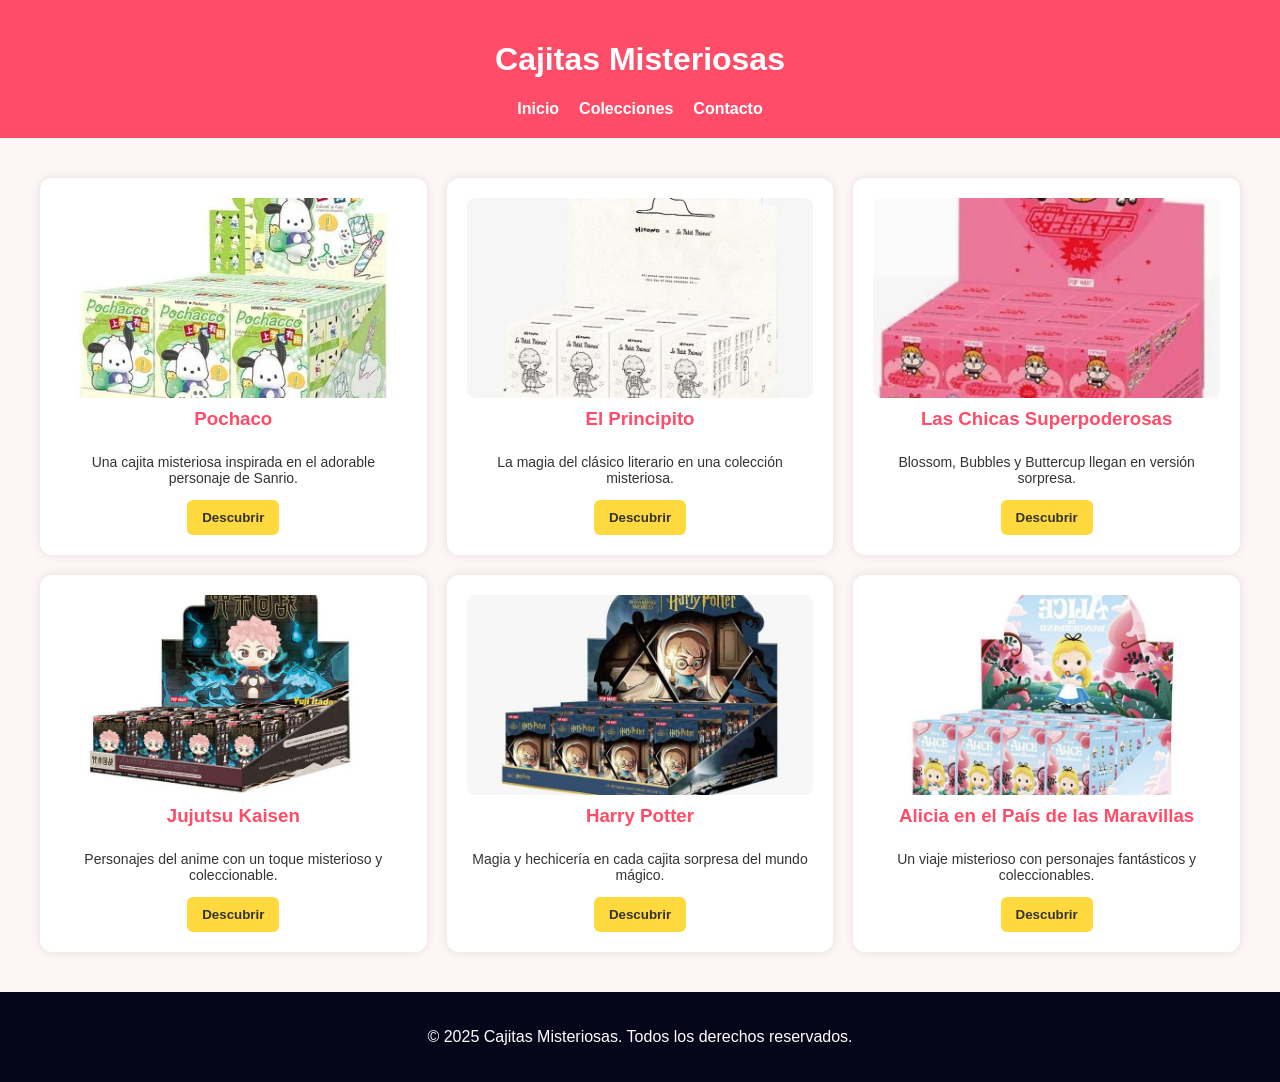
<file: Cajitas Misteriosas/index.html>
<!DOCTYPE html>
<html lang="es">
<head>
  <meta charset="UTF-8">
  <meta name="viewport" content="width=device-width, initial-scale=1.0">
  <title>Cajitas Misteriosas</title>
  <link rel="stylesheet" href="styles.css">
</head>
<body>
  <!-- Header -->
  <header class="header">
    <h1>Cajitas Misteriosas</h1>
    <nav class="nav">
      <ul>
        <li><a href="index.html">Inicio</a></li>
        <li><a href="#">Colecciones</a></li>
        <li><a href="#">Contacto</a></li>
      </ul>
    </nav>
  </header>

  <!-- Main con galería -->
  <main class="galeria">
    <div class="card">
      <img src="imagenes P/Cute Sanrio Cartoon Doll Pachacco School Fun Series Blind Box Pvc Anime Cute Handmade Toy Festival Surprise Gift Home Decoration, All 6 boxes (1).jfif" alt="Cajita Misteriosa Pochaco">
      <h3>Pochaco</h3>
      <p>Una cajita misteriosa inspirada en el adorable personaje de Sanrio.</p>
      <button onclick="location.href='pochaco.html'">Descubrir</button>
    </div>
    <div class="card">
      <img src="imagenes P/principito.jfif" alt="Cajita Misteriosa El Principito">
      <h3>El Principito</h3>
      <p>La magia del clásico literario en una colección misteriosa.</p>
      <button onclick="location.href='principito.html'">Descubrir</button>
    </div>
    <div class="card">
      <img src="imagenes P/chicas super poderosas.jfif" alt="Cajita Misteriosa Chicas Superpoderosas">
      <h3>Las Chicas Superpoderosas</h3>
      <p>Blossom, Bubbles y Buttercup llegan en versión sorpresa.</p>
      <button onclick="location.href='chicas .html'">Descubrir</button>
    </div>
    <div class="card">
      <img src="imagenes P/Pop Mart Jujutsu Kaisen Uniform Series Blind Box Figure In Stock.jfif" alt="Cajita Misteriosa Jujutsu Kaisen">
      <h3>Jujutsu Kaisen</h3>
      <p>Personajes del anime con un toque misterioso y coleccionable.</p>
      <button onclick="location.href='jujutsu.html'">Descubrir</button>
    </div>
    <div class="card">
      <img src="imagenes P/Harry Potter and the Prisoner of Azkaban Series Figures-POP MART(United States).jfif" alt="Cajita Misteriosa Harry Potter">
      <h3>Harry Potter</h3>
      <p>Magia y hechicería en cada cajita sorpresa del mundo mágico.</p>
      <button onclick="location.href='harrypotter.html'">Descubrir</button>
    </div>
    <div class="card">
      <img src="imagenes P/Boîte surprise Alice.jfif" alt="Cajita Misteriosa Alicia en el País de las Maravillas">
      <h3>Alicia en el País de las Maravillas</h3>
      <p>Un viaje misterioso con personajes fantásticos y coleccionables.</p>
      <button onclick="location.href='alicia.html'">Descubrir</button>
    </div>
  </main>

  <!-- Footer -->
  <footer class="footer">
    <p>© 2025 Cajitas Misteriosas. Todos los derechos reservados.</p>
  </footer>
</body>
</html>
</file>
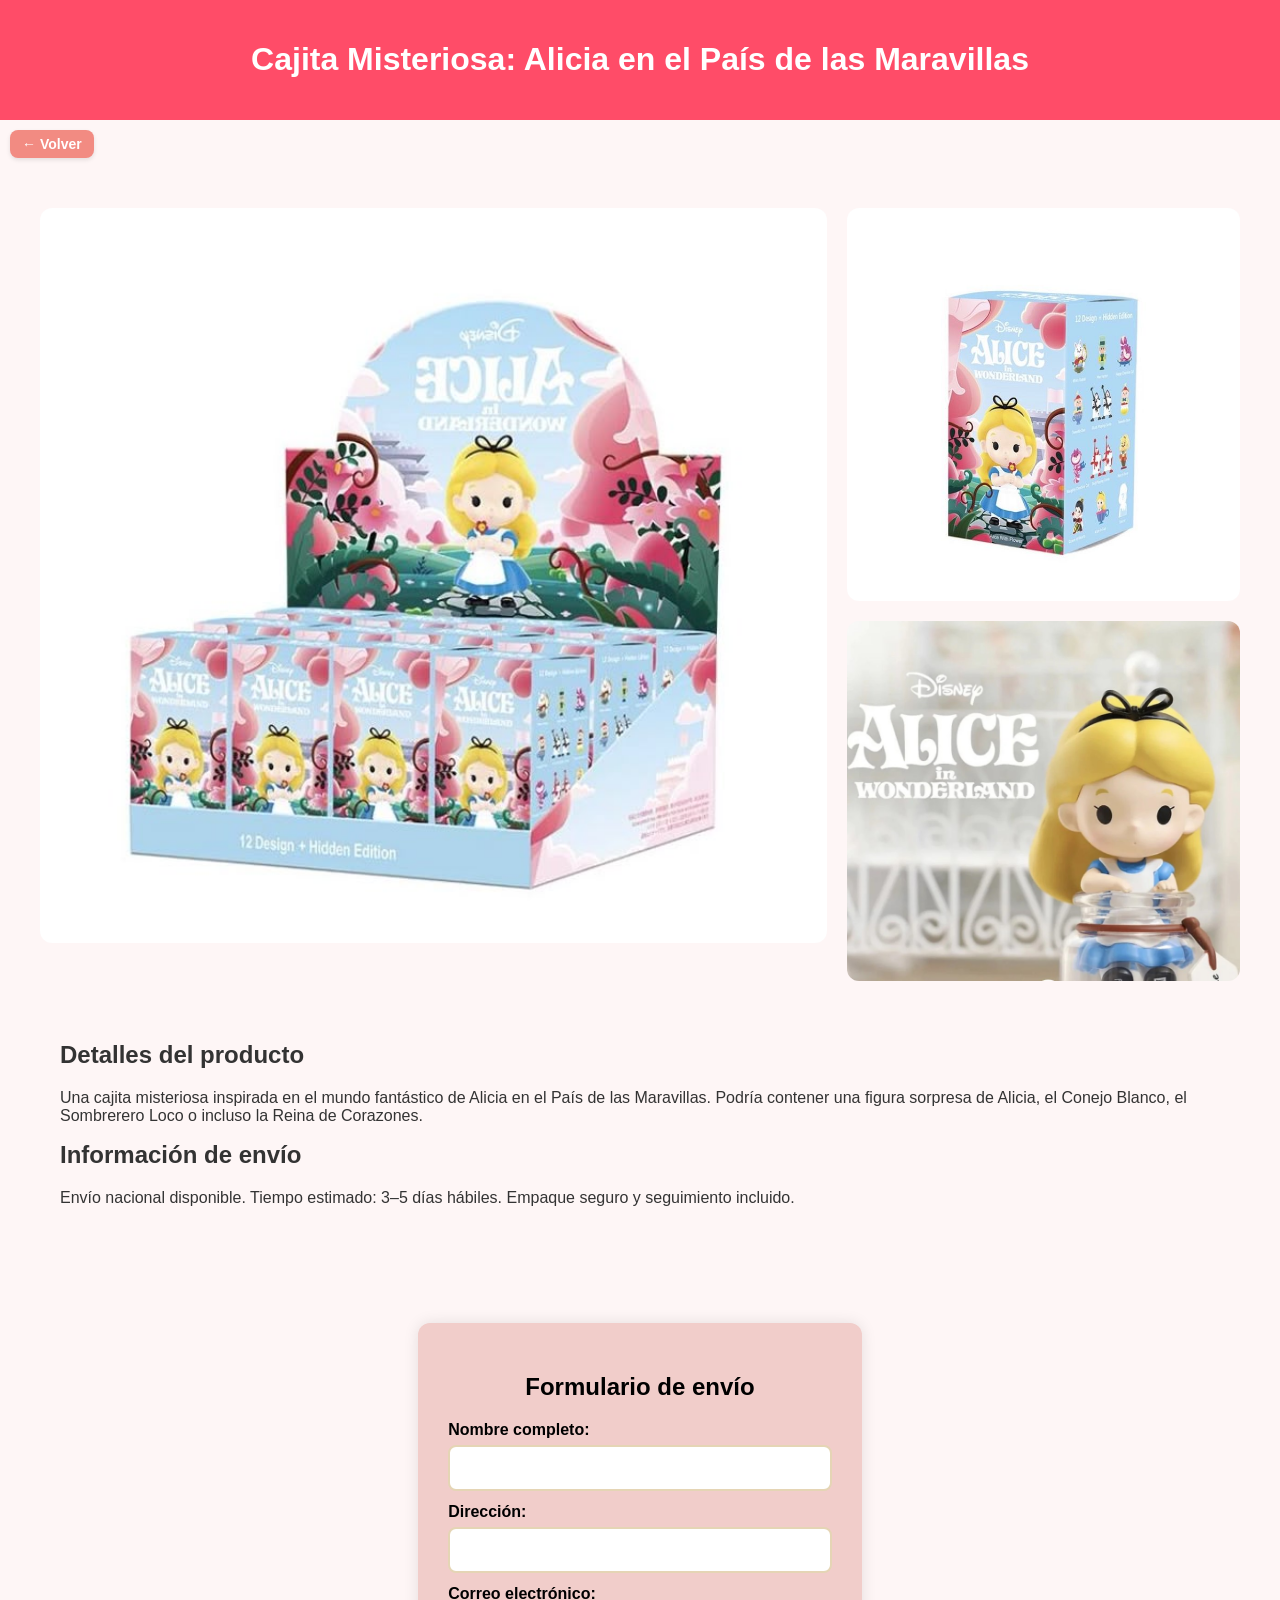
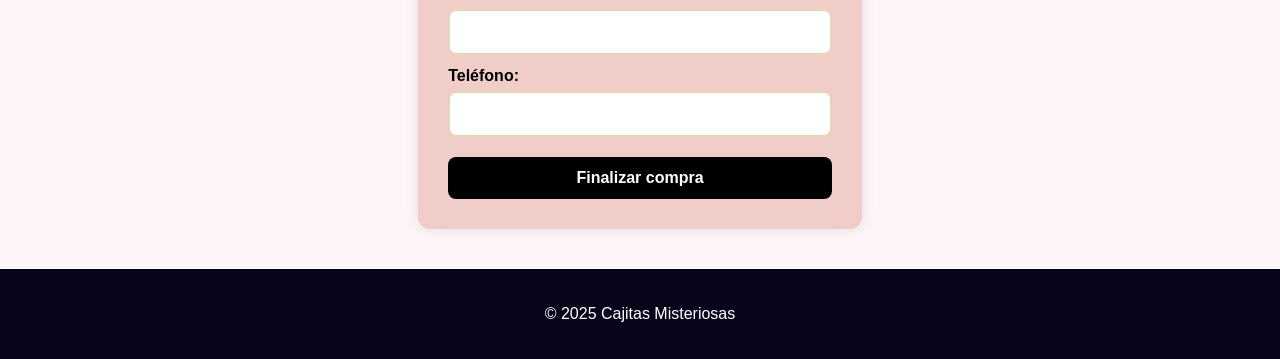
<file: Cajitas Misteriosas/alicia.html>
<!DOCTYPE html>
<html lang="es">
<head>
  <meta charset="UTF-8">
  <meta name="viewport" content="width=device-width, initial-scale=1.0">
  <title>Cajita Misteriosa: Alicia en el País de las Maravillas</title>
  <link rel="stylesheet" href="styles.css">
</head>
<body>
  <header class="header">
    <h1>Cajita Misteriosa: Alicia en el País de las Maravillas</h1>
   
  </header>
   <button class="btn-volver" onclick="location.href='index.html'">← Volver</button>

  <main class="detalle-cajita">
    <section class="imagenes">
      <div class="imagen-grande">
        <img src="imagenes P/Boîte surprise Alice.jfif" alt="Alicia vista principal">
      </div>
      <div class="imagenes-pequenas">
        <img src="imagenes P/alice 2.jfif" alt="Alicia detalle 1">
        <img src="imagenes P/alice3.jpg" alt="Alicia detalle 2">
      </div>
    </section>

    <section class="info">
      <h2>Detalles del producto</h2>
      <p>Una cajita misteriosa inspirada en el mundo fantástico de Alicia en el País de las Maravillas. Podría contener una figura sorpresa de Alicia, el Conejo Blanco, el Sombrerero Loco o incluso la Reina de Corazones.</p>

      <h2>Información de envío</h2>
      <p>Envío nacional disponible. Tiempo estimado: 3–5 días hábiles. Empaque seguro y seguimiento incluido.</p>
    </section>

    <section class="formulario-envio">
      <h2>Formulario de envío</h2>
      <form id="formCompra">
        <label for="nombre">Nombre completo:</label>
        <input type="text" id="nombre" name="nombre" required>

        <label for="direccion">Dirección:</label>
        <input type="text" id="direccion" name="direccion" required>

        <label for="email">Correo electrónico:</label>
        <input type="email" id="email" name="email" required>

        <label for="telefono">Teléfono:</label>
        <input type="tel" id="telefono" name="telefono" required>

        <button type="submit">Finalizar compra</button>
      </form>
    </section>
  </main>

  <footer class="footer">
    <p>© 2025 Cajitas Misteriosas</p>
  </footer>

  <script>
    document.getElementById("formCompra").addEventListener("submit", function(event) {
      event.preventDefault();
      const nombre = document.getElementById("nombre").value;
      const direccion = document.getElementById("direccion").value;

      alert("🎩 Gracias por tu compra, " + nombre + "! \n\nTu cajita misteriosa será enviada a: " + direccion +
            "\n\nRecuerda... en el País de las Maravillas, la sorpresa puede ser tan inesperada como el Sombrerero Loco 🐇✨");
    });
  </script>
</body>
</html>
<link rel="stylesheet" href="stylespochaco.css">
</file>
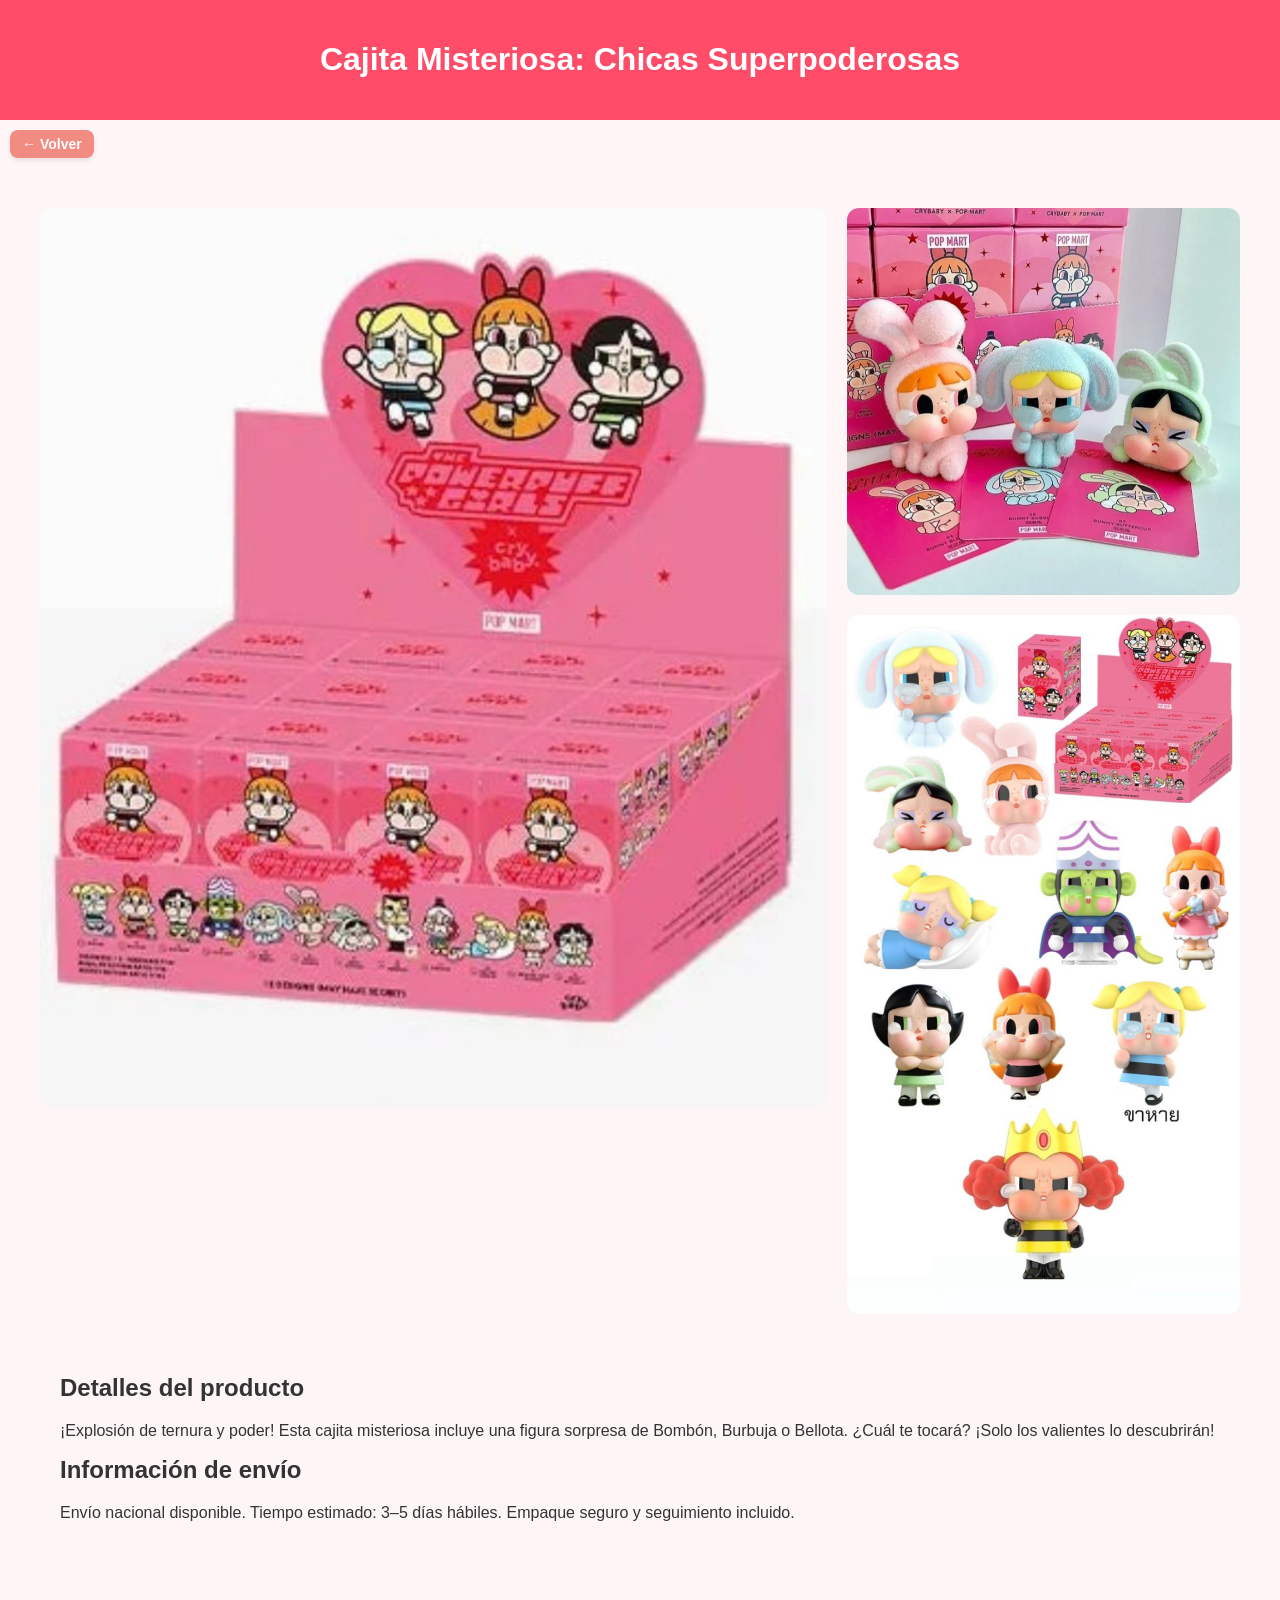
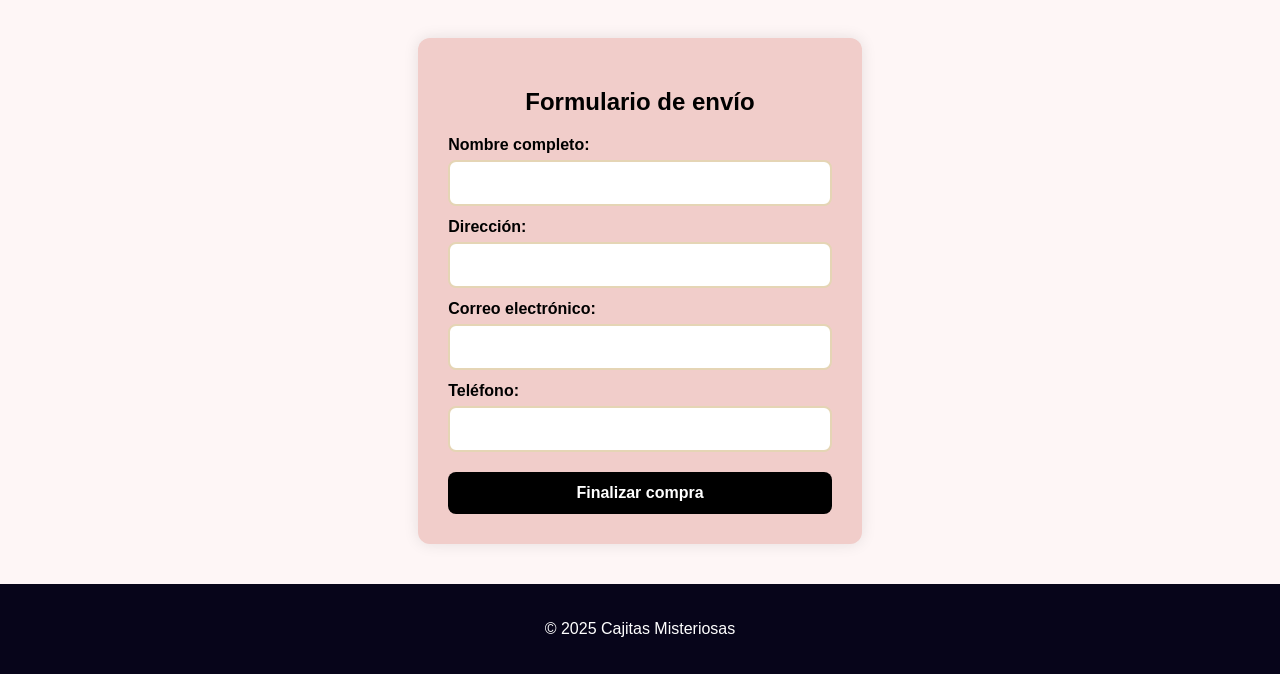
<file: Cajitas Misteriosas/chicas .html>
<!DOCTYPE html>
<html lang="es">
<head>
  <meta charset="UTF-8">
  <meta name="viewport" content="width=device-width, initial-scale=1.0">
  <title>Cajita Misteriosa: Chicas Superpoderosas</title>
  <link rel="stylesheet" href="styles.css">
</head>
<body>
  <header class="header">
    <h1>Cajita Misteriosa: Chicas Superpoderosas</h1>
   
  </header>
   <button class="btn-volver" onclick="location.href='index.html'">← Volver</button>

  <main class="detalle-cajita">
    <section class="imagenes">
      <div class="imagen-grande">
        <img src="imagenes P/chicas super poderosas.jfif" alt="Chicas Superpoderosas vista principal">
      </div>
      <div class="imagenes-pequenas">
        <img src="imagenes P/chicas super poderosas 3.jfif" alt="Chicas Superpoderosas detalle 1">
        <img src="imagenes P/chicas super poderosas 2.jfif" alt="Chicas Superpoderosas detalle 2">
      </div>
    </section>

    <section class="info">
      <h2>Detalles del producto</h2>
      <p>¡Explosión de ternura y poder! Esta cajita misteriosa incluye una figura sorpresa de Bombón, Burbuja o Bellota. ¿Cuál te tocará? ¡Solo los valientes lo descubrirán!</p>

      <h2>Información de envío</h2>
      <p>Envío nacional disponible. Tiempo estimado: 3–5 días hábiles. Empaque seguro y seguimiento incluido.</p>
    </section>

    <section class="formulario-envio">
      <h2>Formulario de envío</h2>
      <form id="formCompra">
        <label for="nombre">Nombre completo:</label>
        <input type="text" id="nombre" name="nombre" required>

        <label for="direccion">Dirección:</label>
        <input type="text" id="direccion" name="direccion" required>

        <label for="email">Correo electrónico:</label>
        <input type="email" id="email" name="email" required>

        <label for="telefono">Teléfono:</label>
        <input type="tel" id="telefono" name="telefono" required>

        <button type="submit">Finalizar compra</button>
      </form>
    </section>
  </main>

  <footer class="footer">
    <p>© 2025 Cajitas Misteriosas</p>
  </footer>

  <script>
    document.getElementById("formCompra").addEventListener("submit", function(event) {
      event.preventDefault();
      const nombre = document.getElementById("nombre").value;
      const direccion = document.getElementById("direccion").value;

      alert("🎉 ¡Gracias por tu compra, " + nombre + "!\n\nTu cajita misteriosa será enviada a: " + direccion +
            "\n\nY recuerda... puede que te toque justo la Superpoderosa que menos esperabas 💥😅");
    });
  </script>
</body>
</html>
<link rel="stylesheet" href="stylespochaco.css">
</file>
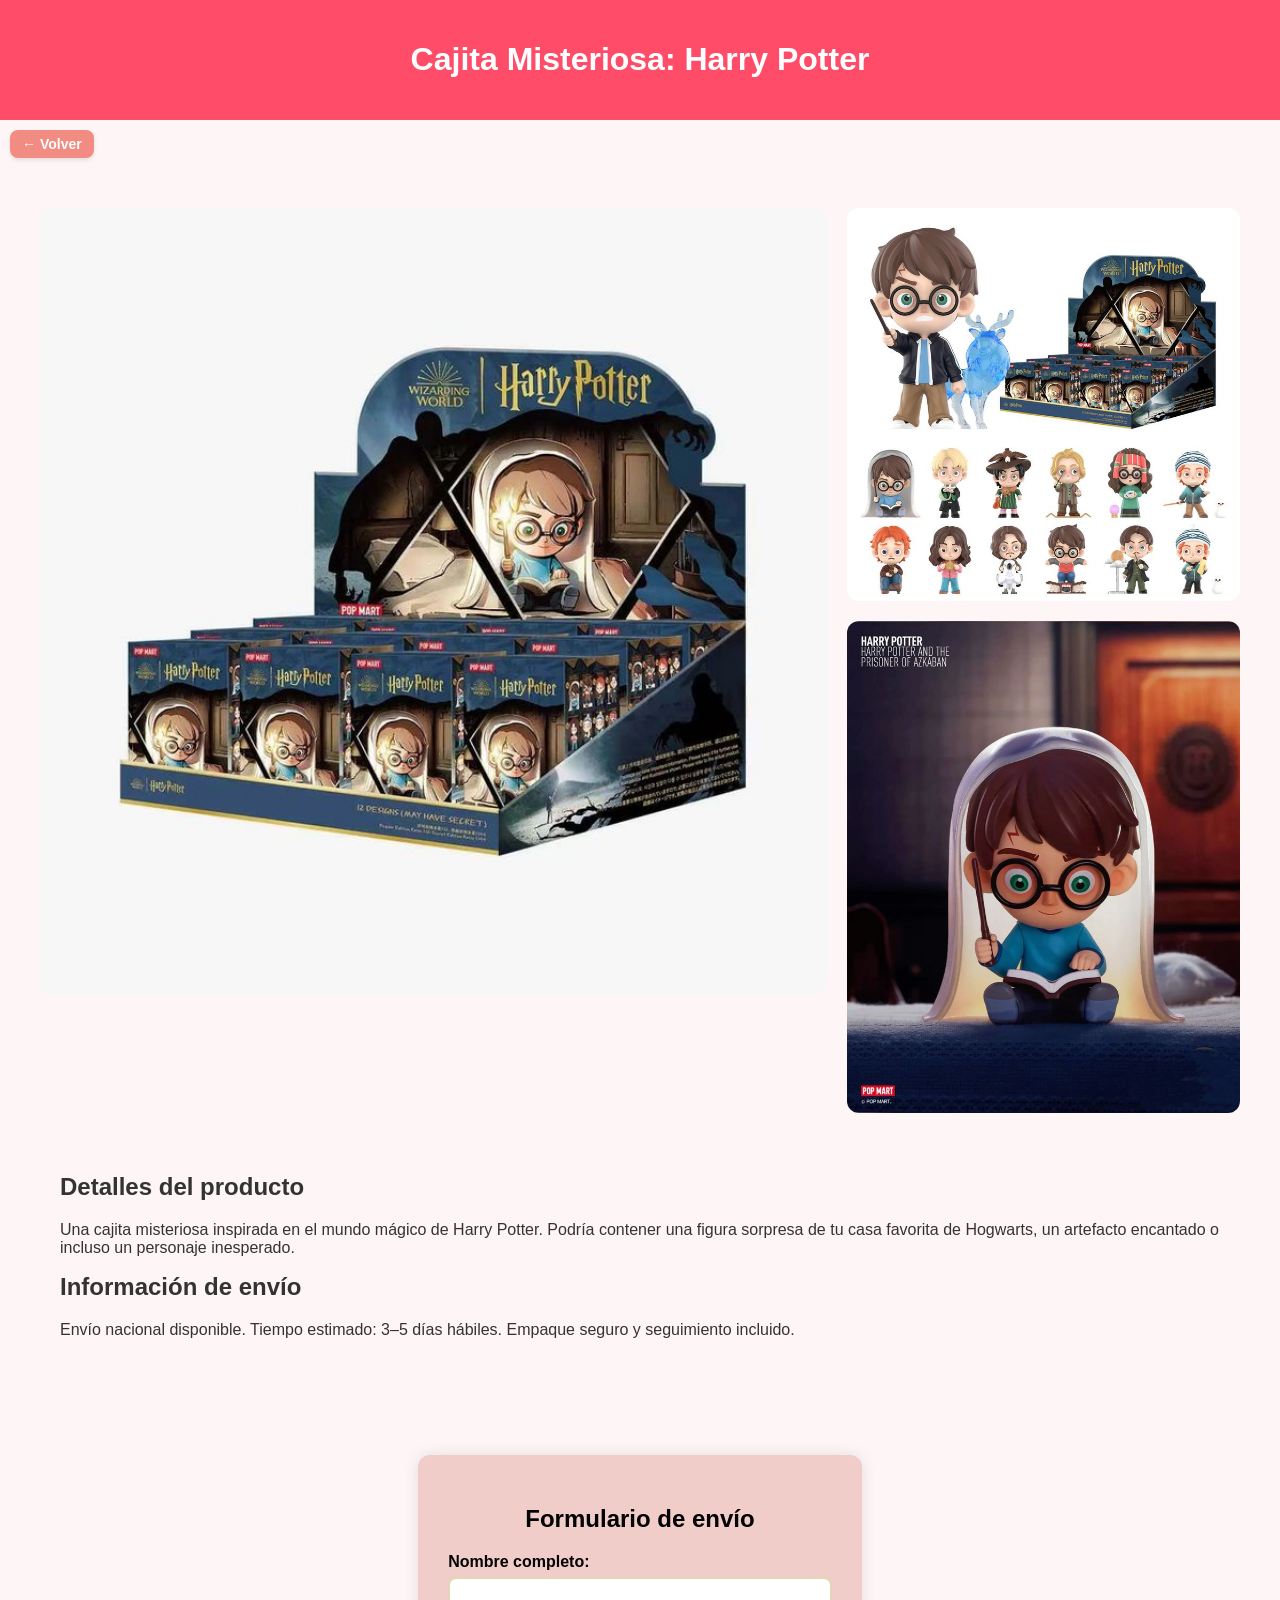
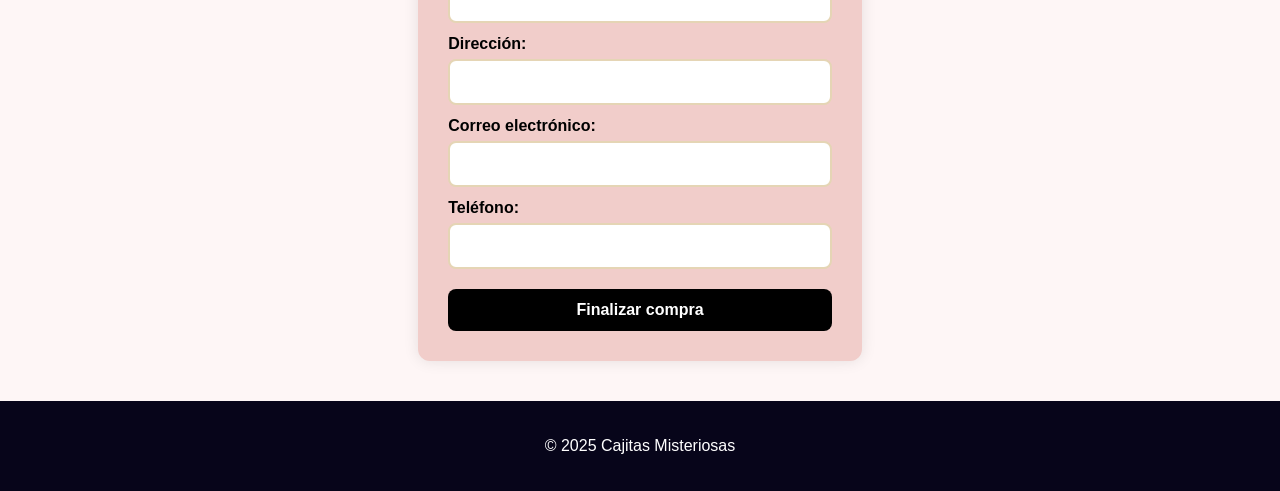
<file: Cajitas Misteriosas/harrypotter.html>
<!DOCTYPE html>
<html lang="es">
<head>
  <meta charset="UTF-8">
  <meta name="viewport" content="width=device-width, initial-scale=1.0">
  <title>Cajita Misteriosa: Harry Potter</title>
  <link rel="stylesheet" href="styles.css">
</head>
<body>
  <header class="header">
    <h1>Cajita Misteriosa: Harry Potter</h1>
  </header>
    <button class="btn-volver" onclick="location.href='index.html'">← Volver</button>

  <main class="detalle-cajita">
    <section class="imagenes">
      <div class="imagen-grande">
        <img src="imagenes P/Harry Potter and the Prisoner of Azkaban Series Figures-POP MART(United States).jfif" alt="Harry Potter vista principal">
      </div>
      <div class="imagenes-pequenas">
        <img src="imagenes P/harry potter 2 (1).jfif" alt="Harry Potter detalle 1">
        <img src="imagenes P/harry potter 2 (2).jfif" alt="Harry Potter detalle 2">
      </div>
    </section>

    <section class="info">
      <h2>Detalles del producto</h2>
      <p>Una cajita misteriosa inspirada en el mundo mágico de Harry Potter. Podría contener una figura sorpresa de tu casa favorita de Hogwarts, un artefacto encantado o incluso un personaje inesperado.</p>

      <h2>Información de envío</h2>
      <p>Envío nacional disponible. Tiempo estimado: 3–5 días hábiles. Empaque seguro y seguimiento incluido.</p>
    </section>

    <section class="formulario-envio">
      <h2>Formulario de envío</h2>
      <form id="formCompra">
        <label for="nombre">Nombre completo:</label>
        <input type="text" id="nombre" name="nombre" required>

        <label for="direccion">Dirección:</label>
        <input type="text" id="direccion" name="direccion" required>

        <label for="email">Correo electrónico:</label>
        <input type="email" id="email" name="email" required>

        <label for="telefono">Teléfono:</label>
        <input type="tel" id="telefono" name="telefono" required>

        <button type="submit">Finalizar compra</button>
      </form>
    </section>
  </main>

  <footer class="footer">
    <p>© 2025 Cajitas Misteriosas</p>
  </footer>

  <script>
    document.getElementById("formCompra").addEventListener("submit", function(event) {
      event.preventDefault();
      const nombre = document.getElementById("nombre").value;
      const direccion = document.getElementById("direccion").value;

      alert("✨ Gracias por tu compra, " + nombre + "! \n\nTu cajita misteriosa será enviada a: " + direccion +
            "\n\nRecuerda... en el mundo mágico, la sorpresa puede ser la reliquia que menos esperabas ⚡🪄");
    });
  </script>
</body>
</html>
<link rel="stylesheet" href="stylespochaco.css">
</file>
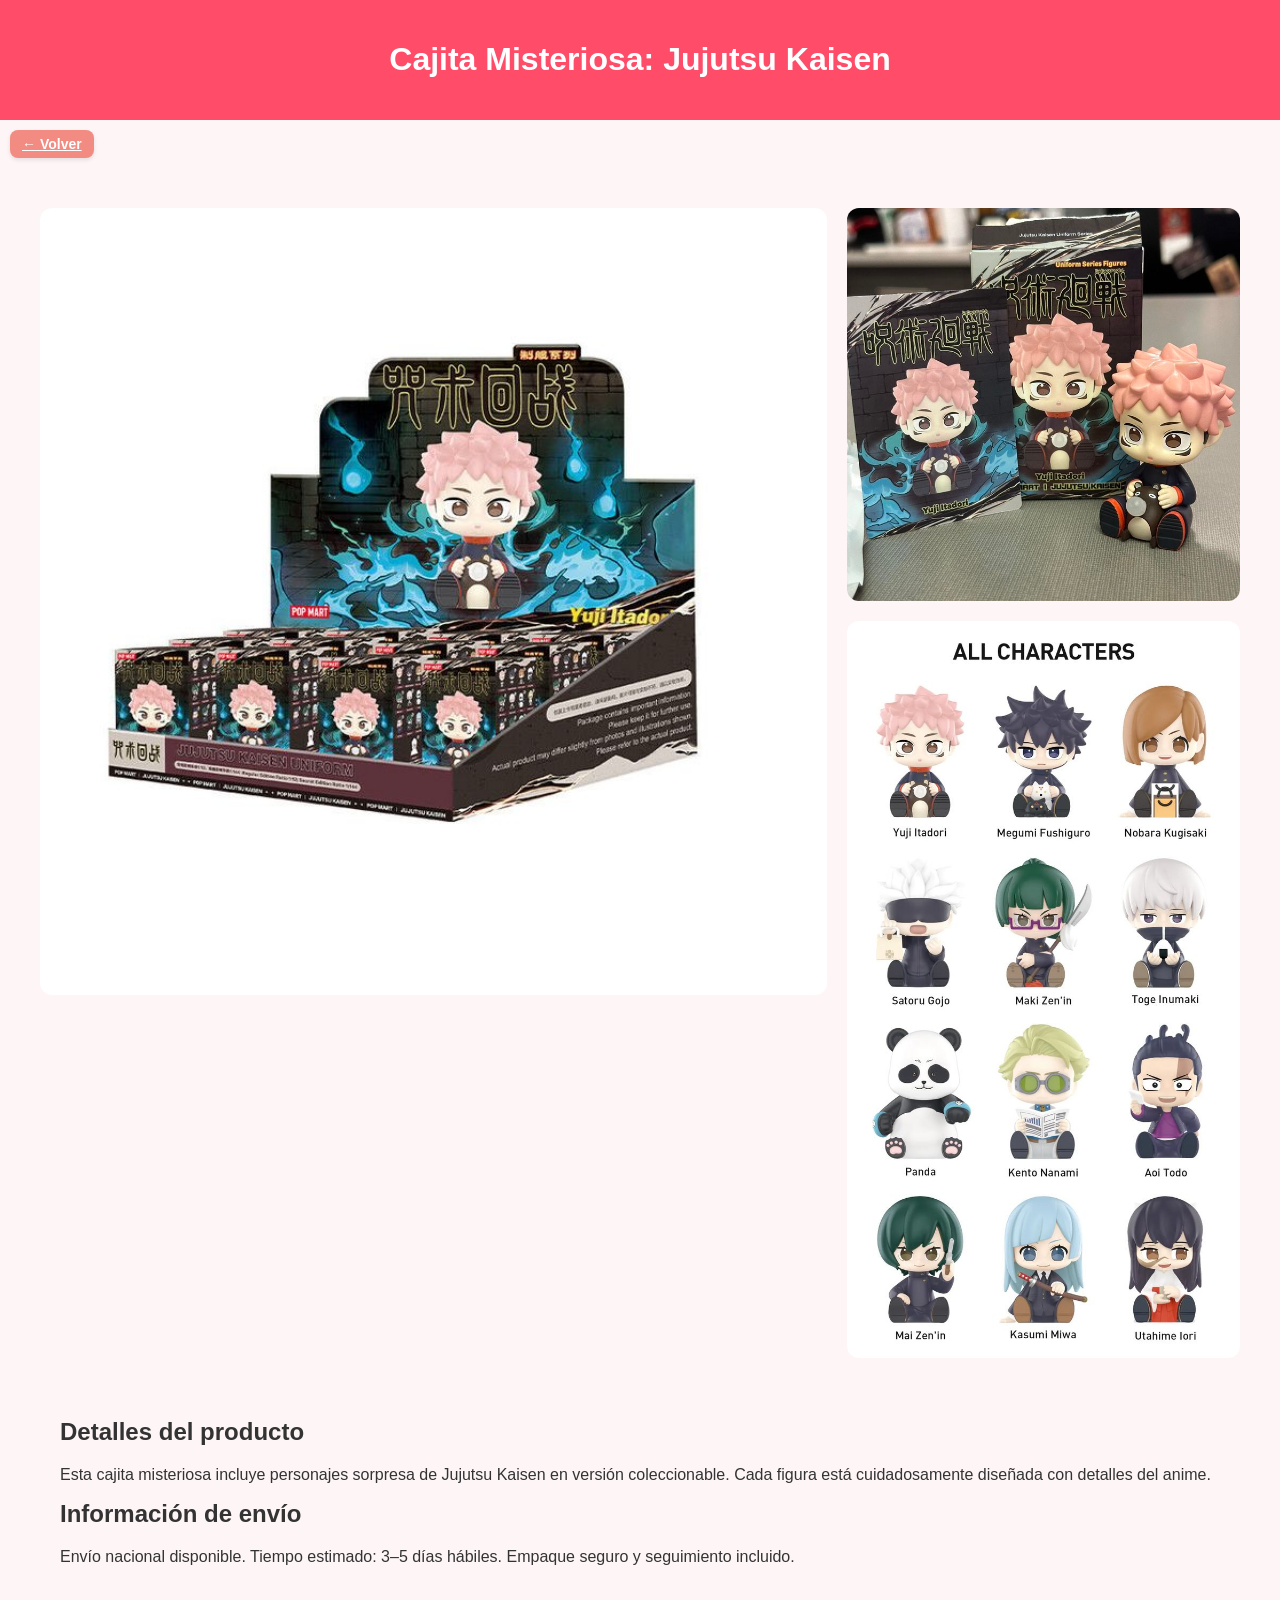
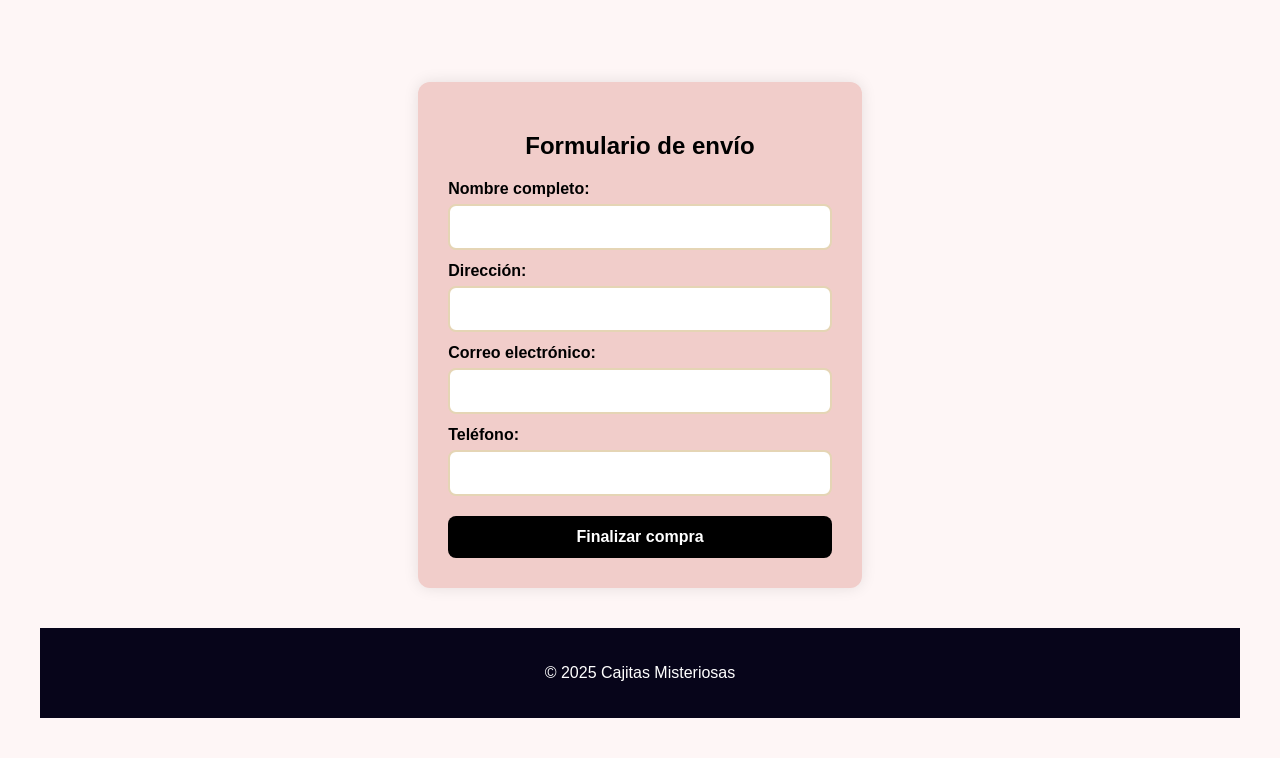
<file: Cajitas Misteriosas/jujutsu.html>
<!DOCTYPE html>
<html lang="es">
<head>
  <meta charset="UTF-8">
  <meta name="viewport" content="width=device-width, initial-scale=1.0">
  <title>Cajita Misteriosa: Jujutsu Kaisen</title>
  <link rel="stylesheet" href="styles.css">
</head>
<body>
  <header class="header">
    <h1>Cajita Misteriosa: Jujutsu Kaisen</h1>
  </header>
<a href="index.html" class="btn-volver">← Volver</a>
  <main class="detalle-cajita">
    <section class="imagenes">
      <div class="imagen-grande">
        <img src="imagenes P/Pop Mart Jujutsu Kaisen Uniform Series Blind Box Figure In Stock.jfif" alt="Jujutsu Kaisen vista principal">
      </div>
      <div class="imagenes-pequenas">
        <img src="imagenes P/jujutsu.jfif" alt="Jujutsu Kaisen detalle 1">
        <img src="imagenes P/jujutsu2.jfif" alt="Jujutsu Kaisen detalle 2">
      </div>
    </section>

    <section class="info">
      <h2>Detalles del producto</h2>
      <p>Esta cajita misteriosa incluye personajes sorpresa de Jujutsu Kaisen en versión coleccionable. Cada figura está cuidadosamente diseñada con detalles del anime.</p>

      <h2>Información de envío</h2>
      <p>Envío nacional disponible. Tiempo estimado: 3–5 días hábiles. Empaque seguro y seguimiento incluido.</p>
    </section>


<!-- Formulario de envío -->
    <section class="formulario-envio">
      <h2>Formulario de envío</h2>
      <form id="formCompra">
        <label for="nombre">Nombre completo:</label>
        <input type="text" id="nombre" name="nombre" required>

        <label for="direccion">Dirección:</label>
        <input type="text" id="direccion" name="direccion" required>

        <label for="email">Correo electrónico:</label>
        <input type="email" id="email" name="email" required>

        <label for="telefono">Teléfono:</label>
        <input type="tel" id="telefono" name="telefono" required>

        <button type="submit">Finalizar compra</button>
      </form>
    </section>




  <footer class="footer">
    <p>© 2025 Cajitas Misteriosas</p>
  </footer>

  <!-- Script funcional -->
  <script>
    document.getElementById("formCompra").addEventListener("submit", function(event) {
      event.preventDefault(); // Evita recargar la página

      // Capturamos datos del formulario
      const nombre = document.getElementById("nombre").value;
      const direccion = document.getElementById("direccion").value;

      // Mostramos mensaje divertido
      alert("🎉 ¡Gracias por tu compra, " + nombre + "! \n\nTu cajita misteriosa será enviada a: " + direccion +
            "\n\nRecuerda: puede que te toque justo la figura que menos esperabas de la colección 😅✨");
    });
  </script>
</body>
</html>
<link rel="stylesheet" href="stylespochaco.css">
</file>
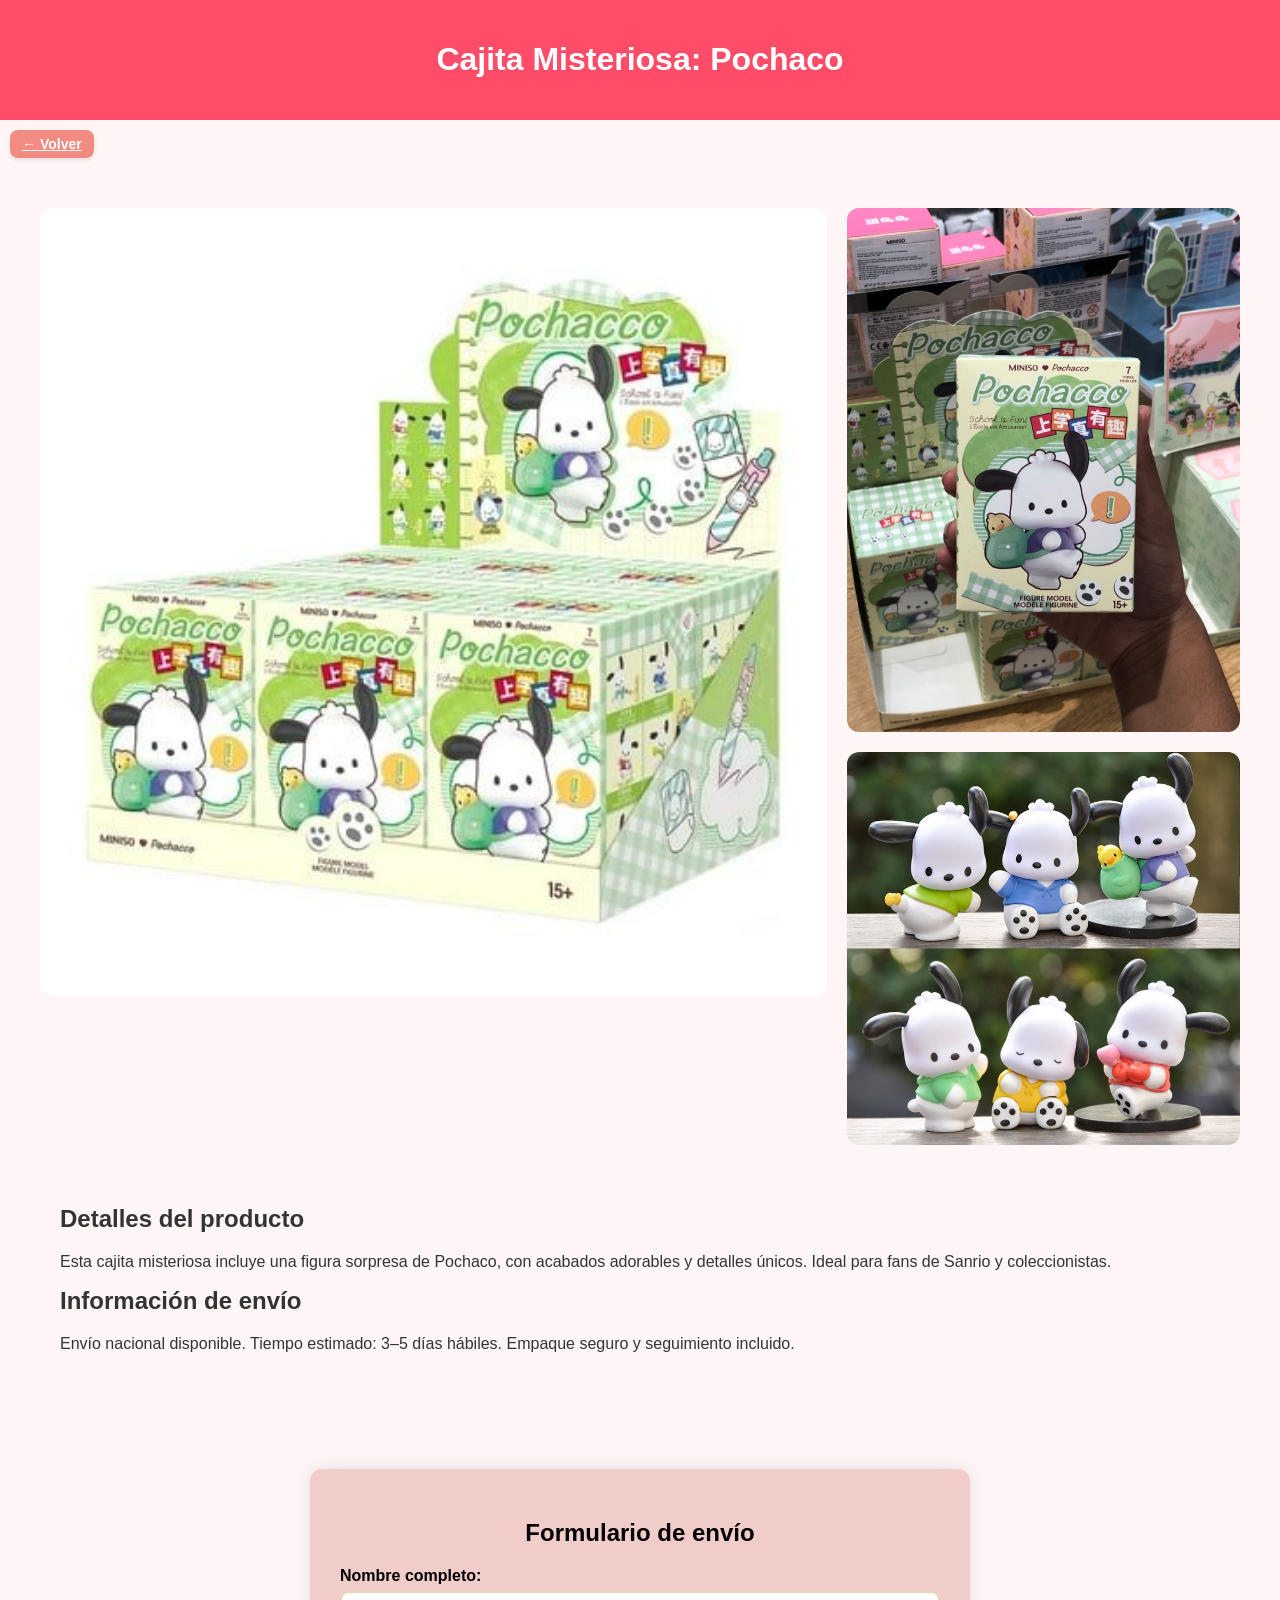
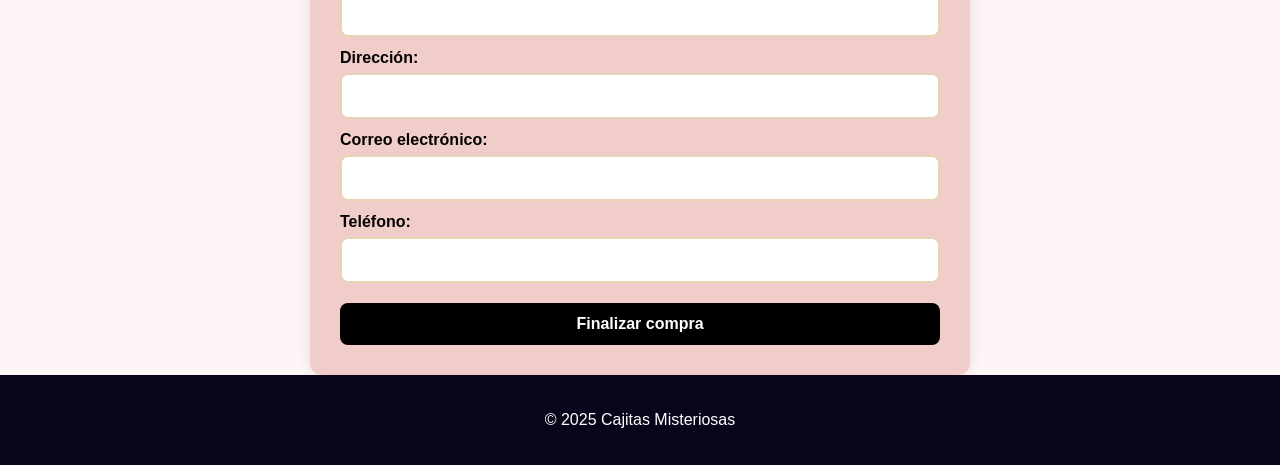
<file: Cajitas Misteriosas/pochaco.html>
<!DOCTYPE html>
<html lang="es">
<head>
  <meta charset="UTF-8">
  <meta name="viewport" content="width=device-width, initial-scale=1.0">
  <title>Cajita Misteriosa: Pochaco</title>
  <link rel="stylesheet" href="styles.css">
</head>
<body>
  <header class="header">
    <h1>Cajita Misteriosa: Pochaco</h1>
  </header>
<a href="index.html" class="btn-volver">← Volver</a>
  <main class="detalle-cajita">
    <section class="imagenes">
      <div class="imagen-grande">
        <img src="imagenes P/Cute Sanrio Cartoon Doll Pachacco School Fun Series Blind Box Pvc Anime Cute Handmade Toy Festival Surprise Gift Home Decoration, All 6 boxes (1).jfif" alt="Pochaco vista principal">
      </div>
      <div class="imagenes-pequenas">
        <img src="imagenes P/pochaco 2.jfif" alt="Pochaco detalle 1">
        <img src="imagenes P/pochaco 3.jfif" alt="Pochaco detalle 2">
      </div>
    </section>

    <section class="info">
      <h2>Detalles del producto</h2>
      <p>Esta cajita misteriosa incluye una figura sorpresa de Pochaco, con acabados adorables y detalles únicos. Ideal para fans de Sanrio y coleccionistas.</p>

      <h2>Información de envío</h2>
      <p>Envío nacional disponible. Tiempo estimado: 3–5 días hábiles. Empaque seguro y seguimiento incluido.</p>
    </section>
  </main>


  <!-- Formulario de envío -->
    <section class="formulario-envio">
      <h2>Formulario de envío</h2>
      <form id="formCompra">
        <label for="nombre">Nombre completo:</label>
        <input type="text" id="nombre" name="nombre" required>

        <label for="direccion">Dirección:</label>
        <input type="text" id="direccion" name="direccion" required>

        <label for="email">Correo electrónico:</label>
        <input type="email" id="email" name="email" required>

        <label for="telefono">Teléfono:</label>
        <input type="tel" id="telefono" name="telefono" required>

        <button type="submit">Finalizar compra</button>
      </form>
    </section>




  <footer class="footer">
    <p>© 2025 Cajitas Misteriosas</p>
  </footer>

  <!-- Script funcional -->
  <script>
    document.getElementById("formCompra").addEventListener("submit", function(event) {
      event.preventDefault(); // Evita recargar la página

      // Capturamos datos del formulario
      const nombre = document.getElementById("nombre").value;
      const direccion = document.getElementById("direccion").value;

      // Mostramos mensaje divertido
      alert("🎉 ¡Gracias por tu compra, " + nombre + "! \n\nTu cajita misteriosa será enviada a: " + direccion +
            "\n\nRecuerda: puede que te toque justo la figura que menos esperabas de la colección 😅✨");
    });
  </script>
</body>
</html>
<link rel="stylesheet" href="stylespochaco.css">
</file>
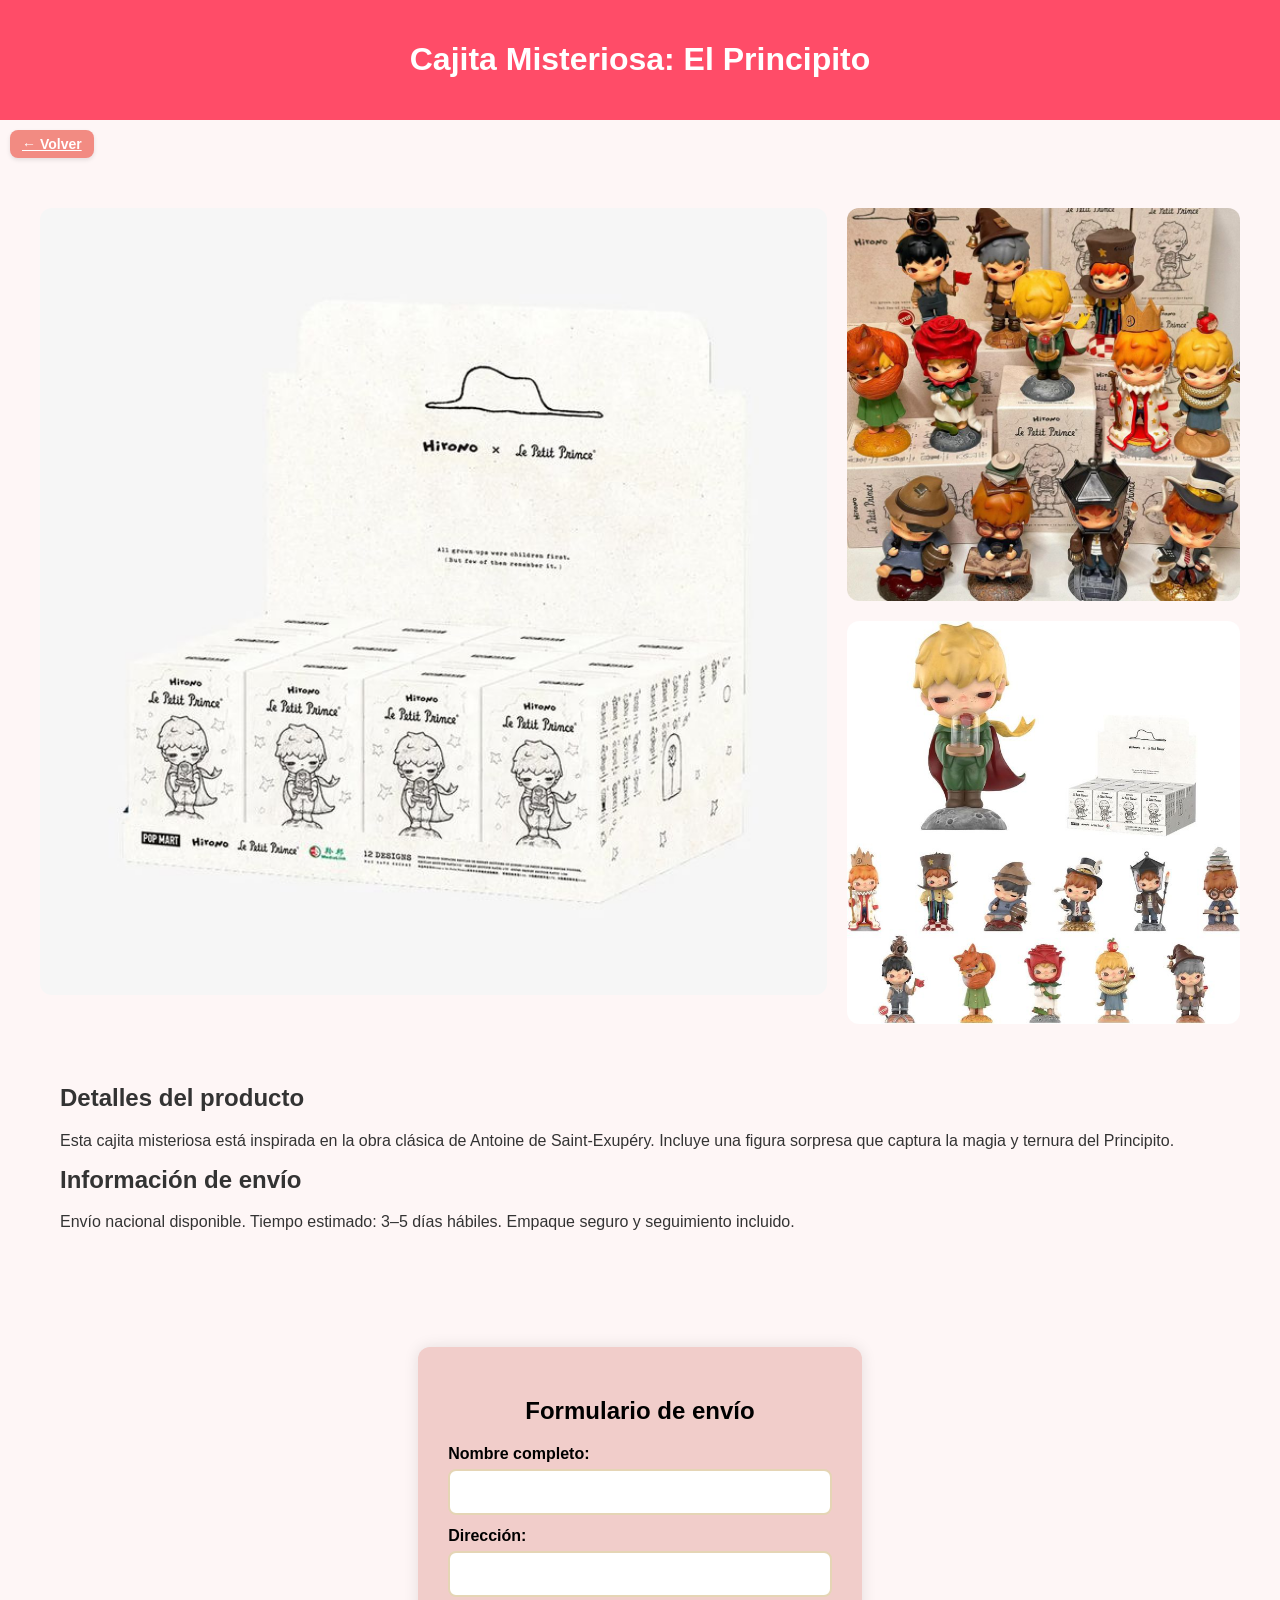
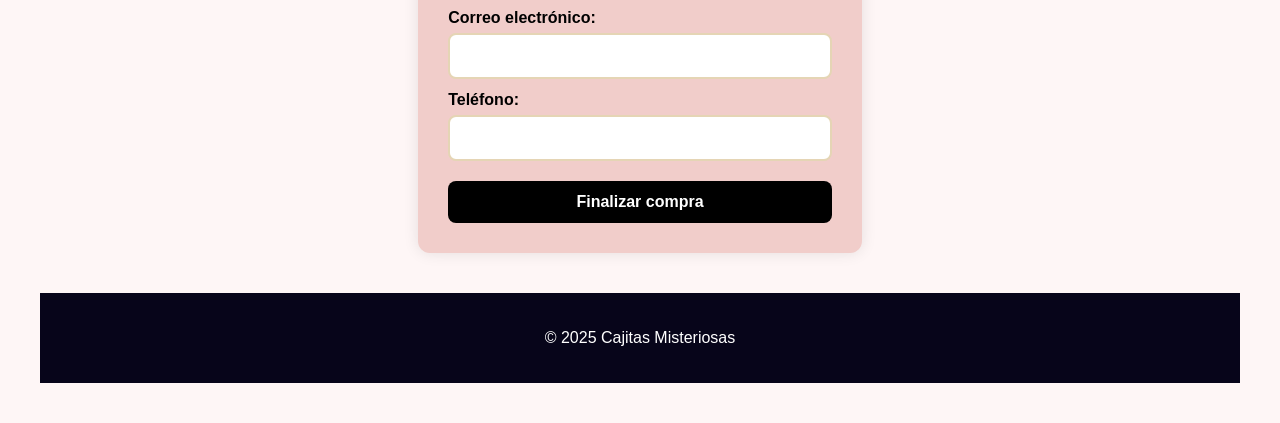
<file: Cajitas Misteriosas/principito.html>
<!DOCTYPE html>
<html lang="es">
<head>
  <meta charset="UTF-8">
  <meta name="viewport" content="width=device-width, initial-scale=1.0">
  <title>Cajita Misteriosa: El Principito</title>
  <link rel="stylesheet" href="styles.css">
</head>
<body>
  <header class="header">
    <h1>Cajita Misteriosa: El Principito</h1>
  </header>
  
<a href="index.html" class="btn-volver">← Volver</a>

  <main class="detalle-cajita">
    <section class="imagenes">
      <div class="imagen-grande">
        <img src="imagenes P/principito.jfif" alt="El Principito vista principal">
      </div>
      <div class="imagenes-pequenas">
        <img src="imagenes P/principito 2.jpg" alt="El Principito detalle 1">
        <img src="imagenes P/principito3.jfif" alt="El Principito detalle 2">
      </div>
    </section>

    <section class="info">
      <h2>Detalles del producto</h2>
      <p>Esta cajita misteriosa está inspirada en la obra clásica de Antoine de Saint-Exupéry. Incluye una figura sorpresa que captura la magia y ternura del Principito.</p>

      <h2>Información de envío</h2>
      <p>Envío nacional disponible. Tiempo estimado: 3–5 días hábiles. Empaque seguro y seguimiento incluido.</p>
    </section>

<!-- Formulario de envío -->
    <section class="formulario-envio">
      <h2>Formulario de envío</h2>
      <form id="formCompra">
        <label for="nombre">Nombre completo:</label>
        <input type="text" id="nombre" name="nombre" required>

        <label for="direccion">Dirección:</label>
        <input type="text" id="direccion" name="direccion" required>

        <label for="email">Correo electrónico:</label>
        <input type="email" id="email" name="email" required>

        <label for="telefono">Teléfono:</label>
        <input type="tel" id="telefono" name="telefono" required>

        <button type="submit">Finalizar compra</button>
      </form>
    </section>




  <footer class="footer">
    <p>© 2025 Cajitas Misteriosas</p>
  </footer>

  <!-- Script funcional -->
  <script>
    document.getElementById("formCompra").addEventListener("submit", function(event) {
      event.preventDefault(); // Evita recargar la página

      // Capturamos datos del formulario
      const nombre = document.getElementById("nombre").value;
      const direccion = document.getElementById("direccion").value;

      // Mostramos mensaje divertido
      alert("🎉 ¡Gracias por tu compra, " + nombre + "! \n\nTu cajita misteriosa será enviada a: " + direccion +
            "\n\nRecuerda: puede que te toque justo la figura que menos esperabas de la colección 😅✨");
    });
  </script>
</body>
</html>

<link rel="stylesheet" href="stylespochaco.css">
</file>
<file: Cajitas Misteriosas/styles.css>
/* Reset básico */
body {
  margin: 0;
  font-family: 'Segoe UI', sans-serif;
  background-color: #fef6f6;
  color: #333;
}

/* Header */
.header {
  background-color: #ff4c68;
  color: #fff;
  padding: 20px;
  text-align: center;
}
.nav ul {
  list-style: none;
  display: flex;
  justify-content: center;
  gap: 20px;
  padding: 0;
  margin: 10px 0 0;
}
.nav a {
  color: #fff;
  text-decoration: none;
  font-weight: bold;
}

/* Galería con Grid */
.galeria {
  display: grid;
  grid-template-columns: repeat(3, 1fr);
  gap: 20px;
  padding: 40px;
}
.card {
  background: #fff;
  border-radius: 12px;
  box-shadow: 0 0 10px rgba(0,0,0,0.1);
  display: flex; /* Flexbox dentro de la tarjeta */
  flex-direction: column;
  align-items: center;
  padding: 20px;
  transition: transform 0.3s;
}
.card:hover {
  transform: translateY(-5px);
}
.card img {
  width: 100%;
  height: 200px;
  object-fit: cover;
  border-radius: 8px;
}
.card h3 {
  margin: 10px 0;
  color: #ff4c68;
}
.card p {
  font-size: 14px;
  text-align: center;
}
.card button {
  margin-top: auto;
  padding: 10px 15px;
  background-color: #ffd93d;
  color: #333;
  border: none;
  border-radius: 6px;
  cursor: pointer;
  font-weight: bold;
}
.card button:hover {
  background-color: #ff4c68;
  color: #fff;
}

/* Footer */
.footer {
  background-color: #07051A;
  color: #fff;
  text-align: center;
  padding: 20px;
}

/* Media Query para móviles */
@media (max-width: 600px) {
  /* Galería: 2 columnas en móvil */
  .galeria {
    grid-template-columns: repeat(2, 1fr);
    padding: 20px;
  }

  /* Menú: mantener horizontal en móvil */
  .nav ul {
    flex-direction: row;   /* fila horizontal */
    justify-content: center;
    gap: 15px;
  }

  /* Ajustes visuales para tarjetas en pantallas pequeñas */
  .card img {
    height: 160px;
  }

  .card h3 {
    font-size: 16px;
  }

  .card p {
    font-size: 13px;
  }

  .card button {
    font-size: 14px;
    padding: 8px 12px;
  }
}
</file>
<file: Cajitas Misteriosas/stylespochaco.css>
.detalle-cajita {
  padding: 40px;
  display: flex;
  flex-direction: column;
  gap: 40px;
}

.imagenes {
  display: grid;
  grid-template-columns: 2fr 1fr;
  gap: 20px;
}

.imagen-grande img {
  width: 100%;
  height: auto;
  border-radius: 12px;
}

.imagenes-pequenas {
  display: flex;
  flex-direction: column;
  gap: 20px;
}

.imagenes-pequenas img {
  width: 100%;
  height: auto;
  border-radius: 12px;
}

.info {
  background-color: var(--tarjeta);
  color: var(--texto);
  padding: 20px;
  border-radius: 12px;
  box-shadow: 0 0 10px rgba(255,255,255,0.1);
}

.info h2 {
  color: var(--hover);
  margin-top: 0;
}

@media (max-width: 600px) {
  .imagenes {
    grid-template-columns: 1fr;
  }
  .imagenes-pequenas {
    flex-direction: row;
    justify-content: center;
  }
  .imagenes-pequenas img {
    width: 45%;
  }
}
.formulario-envio {
  background-color: #f1cdca; /* rojo claro pastel */
  padding: 30px;
  border-radius: 12px;
  box-shadow: 0 0 15px rgba(0,0,0,0.1);
  margin-top: 40px;
  max-width: 600px;
  margin-left: auto;
  margin-right: auto;
  color: #000; /* texto negro */
  font-family: 'Segoe UI', sans-serif;
}

.formulario-envio h2 {
  color: #000; /* título en negro */
  margin-bottom: 20px;
  text-align: center;
  font-weight: bold;
}

.formulario-envio label {
  display: block;
  margin: 12px 0 6px;
  font-weight: bold;
  color: #000;
}

.formulario-envio input {
  width: 100%;
  padding: 12px;
  font-size: 16px;
  border: 2px solid #e5d5b5; /* borde crema */
  border-radius: 8px;
  background-color: #fff; /* fondo blanco */
  color: #000;
  box-sizing: border-box;
}

.formulario-envio input:focus {
  outline: none;
  border-color: #f28b82; /* rojo claro */
  box-shadow: 0 0 5px #f28b82;
}

.formulario-envio button {
  margin-top: 20px;
  width: 100%;
  padding: 12px;
  font-size: 16px;
  background-color: #000; /* botón negro */
  color: #fff; /* texto blanco */
  border: none;
  border-radius: 8px;
  cursor: pointer;
  font-weight: bold;
  transition: background-color 0.3s;
}

.formulario-envio button:hover {
  background-color: #f28b82; /* rojo claro */
  color: #000; /* texto negro */
}
.btn-volver {
  background-color: #f28b82; /* rojo claro pastel */
  color: #fff; /* texto blanco */
  padding: 6px 12px; /* compacto, justo para el texto */
  border-radius: 8px; /* esquinas suavemente redondeadas */
  font-size: 14px;
  font-weight: bold;
  border: none;
  cursor: pointer;
  box-shadow: 0 2px 4px rgba(0,0,0,0.1);
  transition: background-color 0.3s ease;
  display: inline-block;
  margin: 10px;
}

.btn-volver:hover {
  background-color: #d65c5c; /* rojo más intenso al pasar el mouse */
}
</file>
